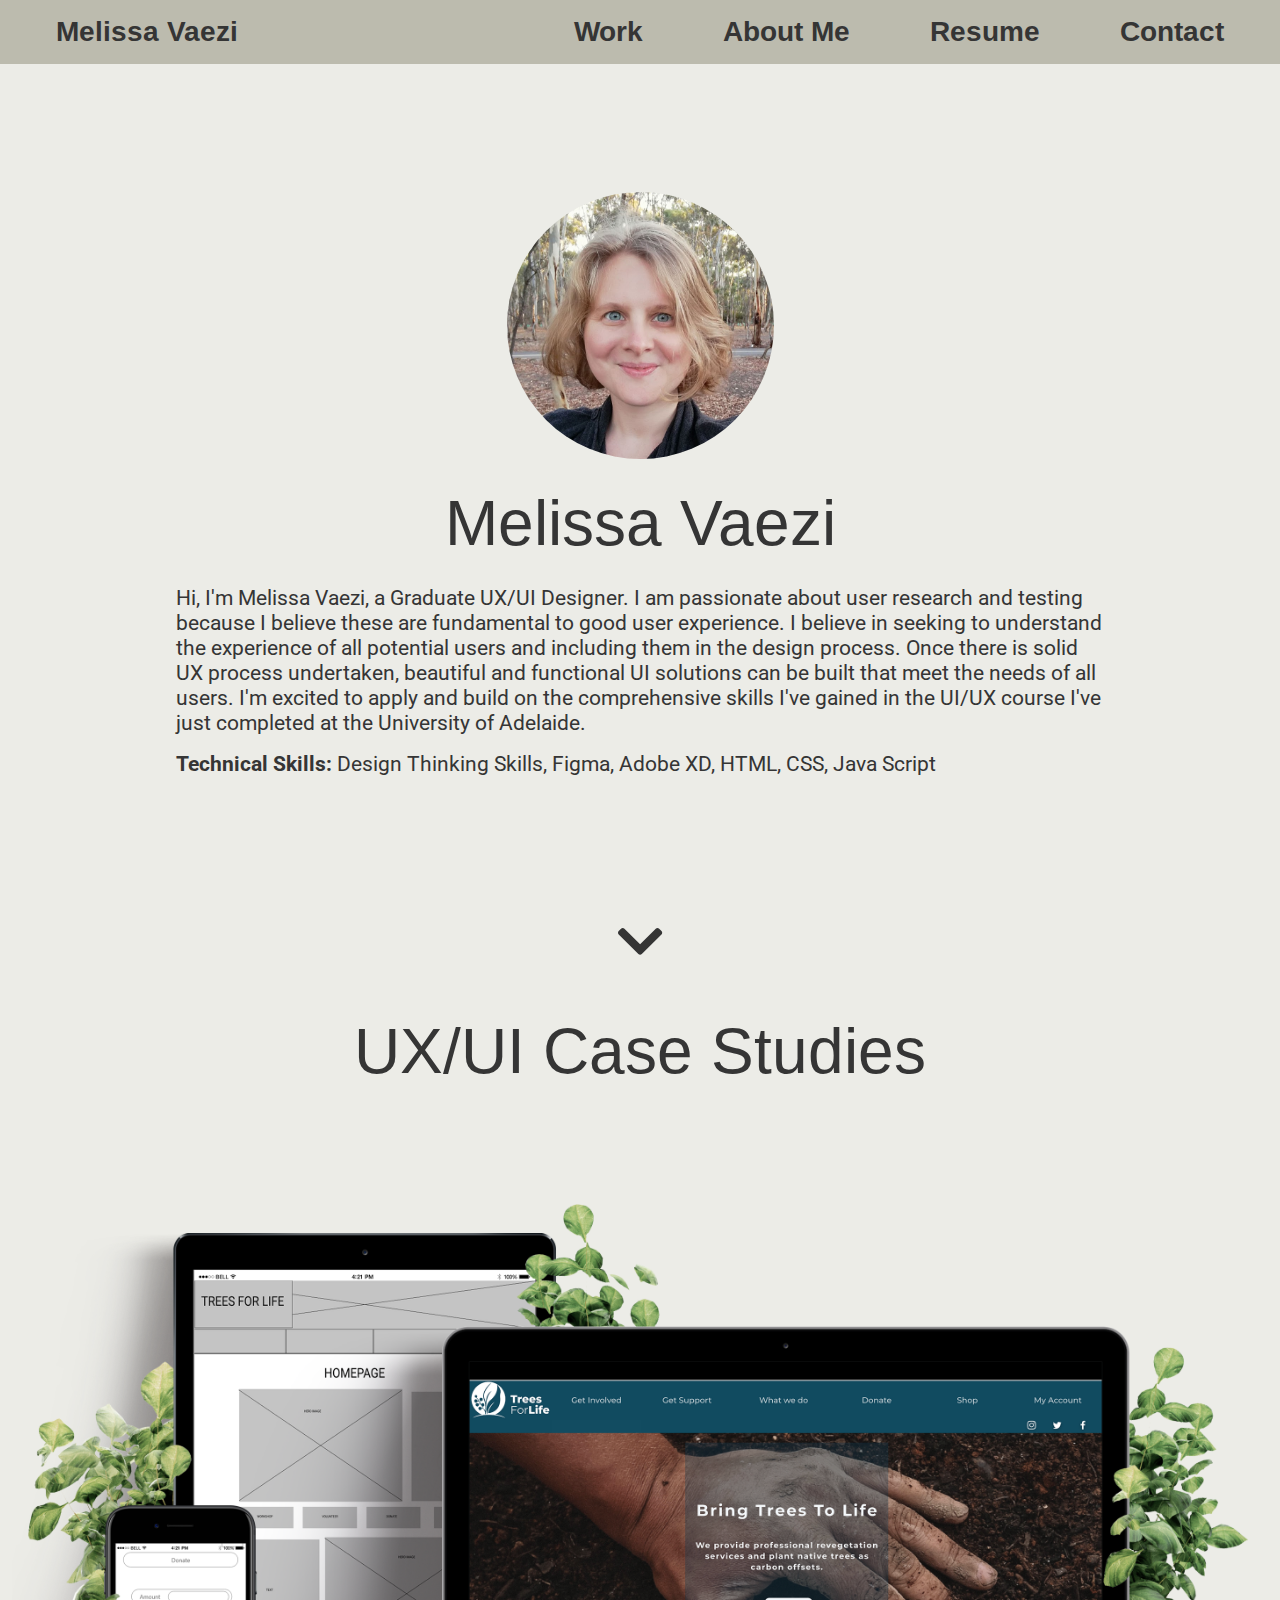
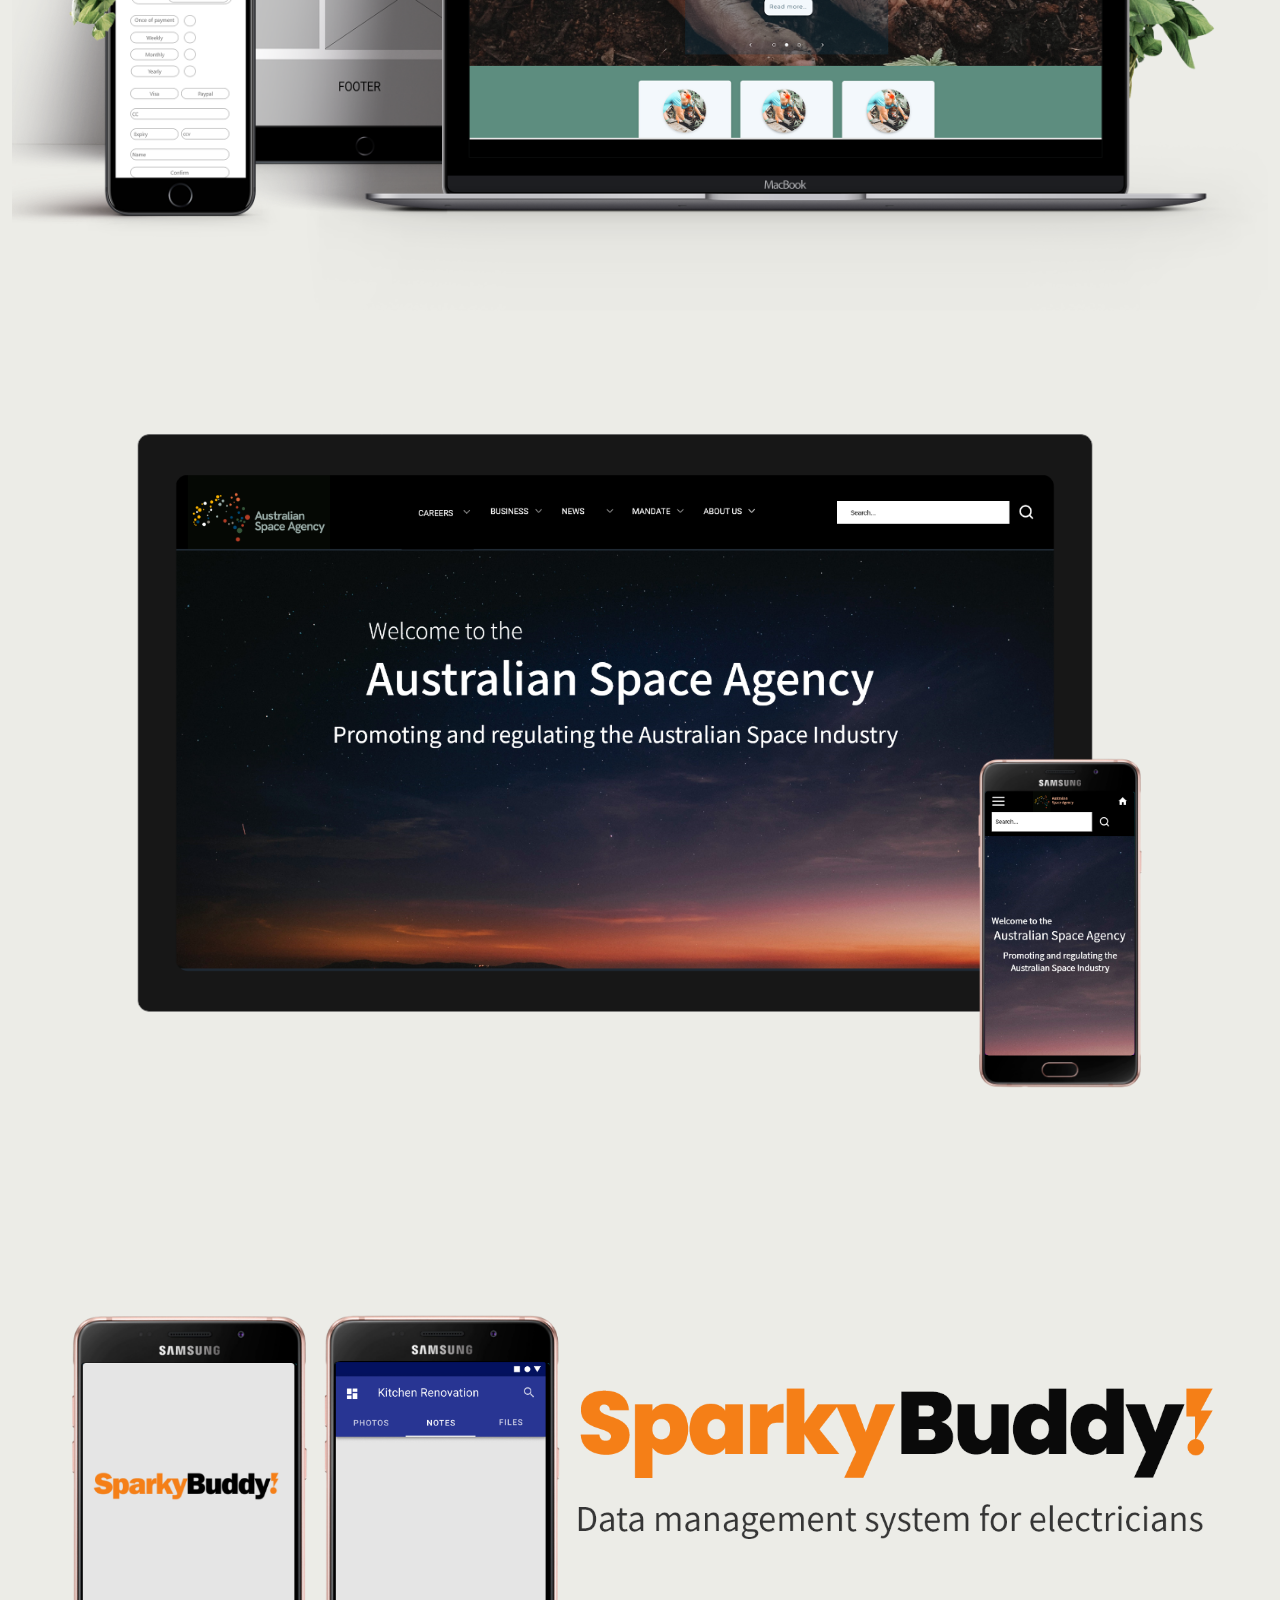
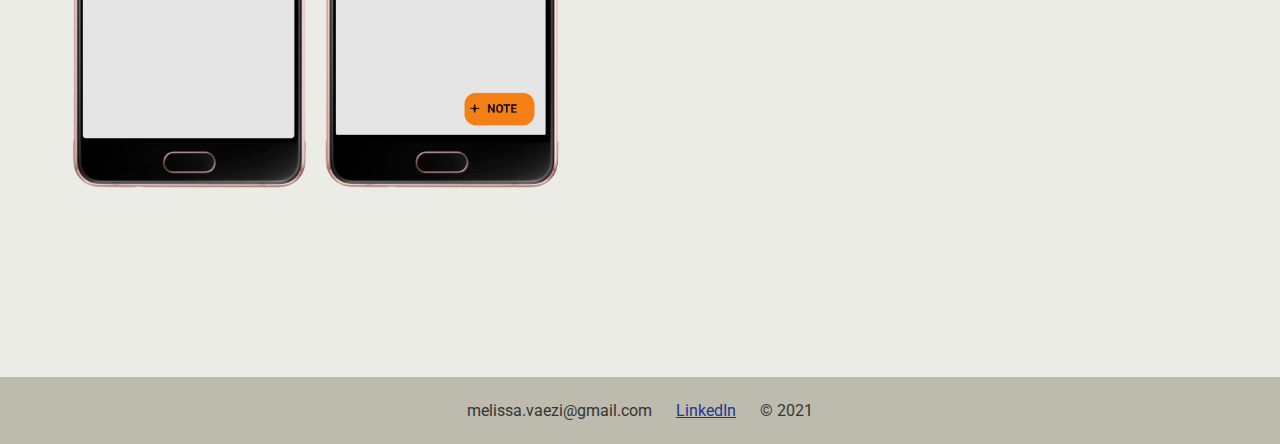
<file: index.html>
<!-- Homepage html -->
<!DOCTYPE html>
<html lang="en">

<head>
    <meta charset="UTF-8">
    <meta name="viewport" content="width=device-width, initial-scale=1.0">
    <title>Melissa Vaezi Homepage</title>
    <link rel="stylesheet" type="text/css" href="./styles/main.css" media="all" />
    <link rel="stylesheet" type="text/css" href="./styles/header_footer.css" media="all" />
    <link rel="stylesheet" type="text/css" href="./styles/home.css" media="all" />
</head>

<body>

    <header>
        <div class="headercontainer large-width centered-padded">
            <div class="logocontainer">
                <a href="index.html">
                    <div class="logo">
                        <h4>Melissa Vaezi</h4>
                    </div>
                </a>
                <a href="#" class="burger"><img src="./images/burger.png" /></a>
                <a href="#" class="cross"><img src="./images/cross.png" /></a>
            </div>
            <div class="navcontainer">
                <nav>
                    <a href="index.html#case-studies" class="menuitem">
                        <h4>Work</h4>
                    </a>
                    <a href="about.html" class="menuitem">
                        <h4>About Me</h4>
                    </a>
                    <a href="#" class="menuitem">
                        <h4>Resume</h4>
                    </a>
                    <a href="#" class="menuitem">
                        <h4>Contact</h4>
                    </a>
                </nav>
            </div>
        </div>
    </header>

    <main>
        <div class="bio small-width centered-padded">
            <div class="containerProfilePic">
                <img src="./images/home/profile.png" alt="Melissa Vaezi profile pic">
            </div>
            <div class="biotitle">
                <h1>Melissa Vaezi</h1>
            </div>
            <div class="biotext body1">
                <p>
                    Hi, I'm Melissa Vaezi, a Graduate UX/UI Designer. I am passionate about user research and testing because I believe these are fundamental to good user experience. I believe in seeking to understand the experience of all potential users and including them
                    in the design process. Once there is solid UX process undertaken, beautiful and functional UI solutions can be built that meet the needs of all users. I'm excited to apply and build on the comprehensive skills I've gained in the UI/UX
                    course I've just completed at the University of Adelaide.
                </P>

                <p><strong>
                Technical Skills:</strong> Design Thinking Skills, Figma, Adobe XD, HTML, CSS, Java Script

                </p>
            </div>
        </div>

        <div class="casestudy-heading narrowcontainer">
            <img class="chevron bounce" src="./images/chevron.png" alt="scroll down">
            <h1>UX/UI Case Studies</h1>
        </div>

        <a name="case-studies" class="anchor"></a>

        <div class="casestudy">
            <img src="./images/home/TFL.png" alt="Trees for Life Case Study" />
            <div class="overlay">
                <h3>Redesign a Not-for-Profit website responsively. Group project at the University of Adelaide. UX/UI</h3>
                <a class="view-casestudy-button" href="./case_study_1.html">View Case-Study ></a>
            </div>
        </div>

        <div class="casestudy">
            <img src="./images/home/ASA.png" alt="Australian Space Agency Case Study">
            <div class="overlay">
                <h3>Redesign a Government Website homepage responsively. Individual project at the University of Adelaide. UI</h3>
                <a class="view-casestudy-button" href="./case_study_2.html">View Case-Study ></a>
            </div>
        </div>


        <div class="casestudy">
            <img src="./images/home/SB.png" alt="Sparky Buddy Case Study">
            <div class="overlay">
                <h3>Design a Useful Mobile App Group Project at the University of Adelaide. UX/UI</h3>
                <a class="view-casestudy-button" href="./case_study_3.html">View Case-Study ></a>
            </div>
        </div>

    </main>
    <div class="spacer1"></div>

    <footer>
        <div class="footercontainer large-width centered-padded">
            <div class="footer-button">
                <p>melissa.vaezi@gmail.com</p>
            </div>
            <a href="https://www.linkedin.com/in/melissa-vaezi/" class="footer-button">
                <p>LinkedIn</p>
            </a>
            <div class="footer-button">
                <p>© 2021</p>
            </div>
        </div>
    </footer>

    <script src="https://ajax.googleapis.com/ajax/libs/jquery/3.4.1/jquery.min.js"></script>
    <script src="./scripts/main.js"></script>

</body>

</html>
</file>
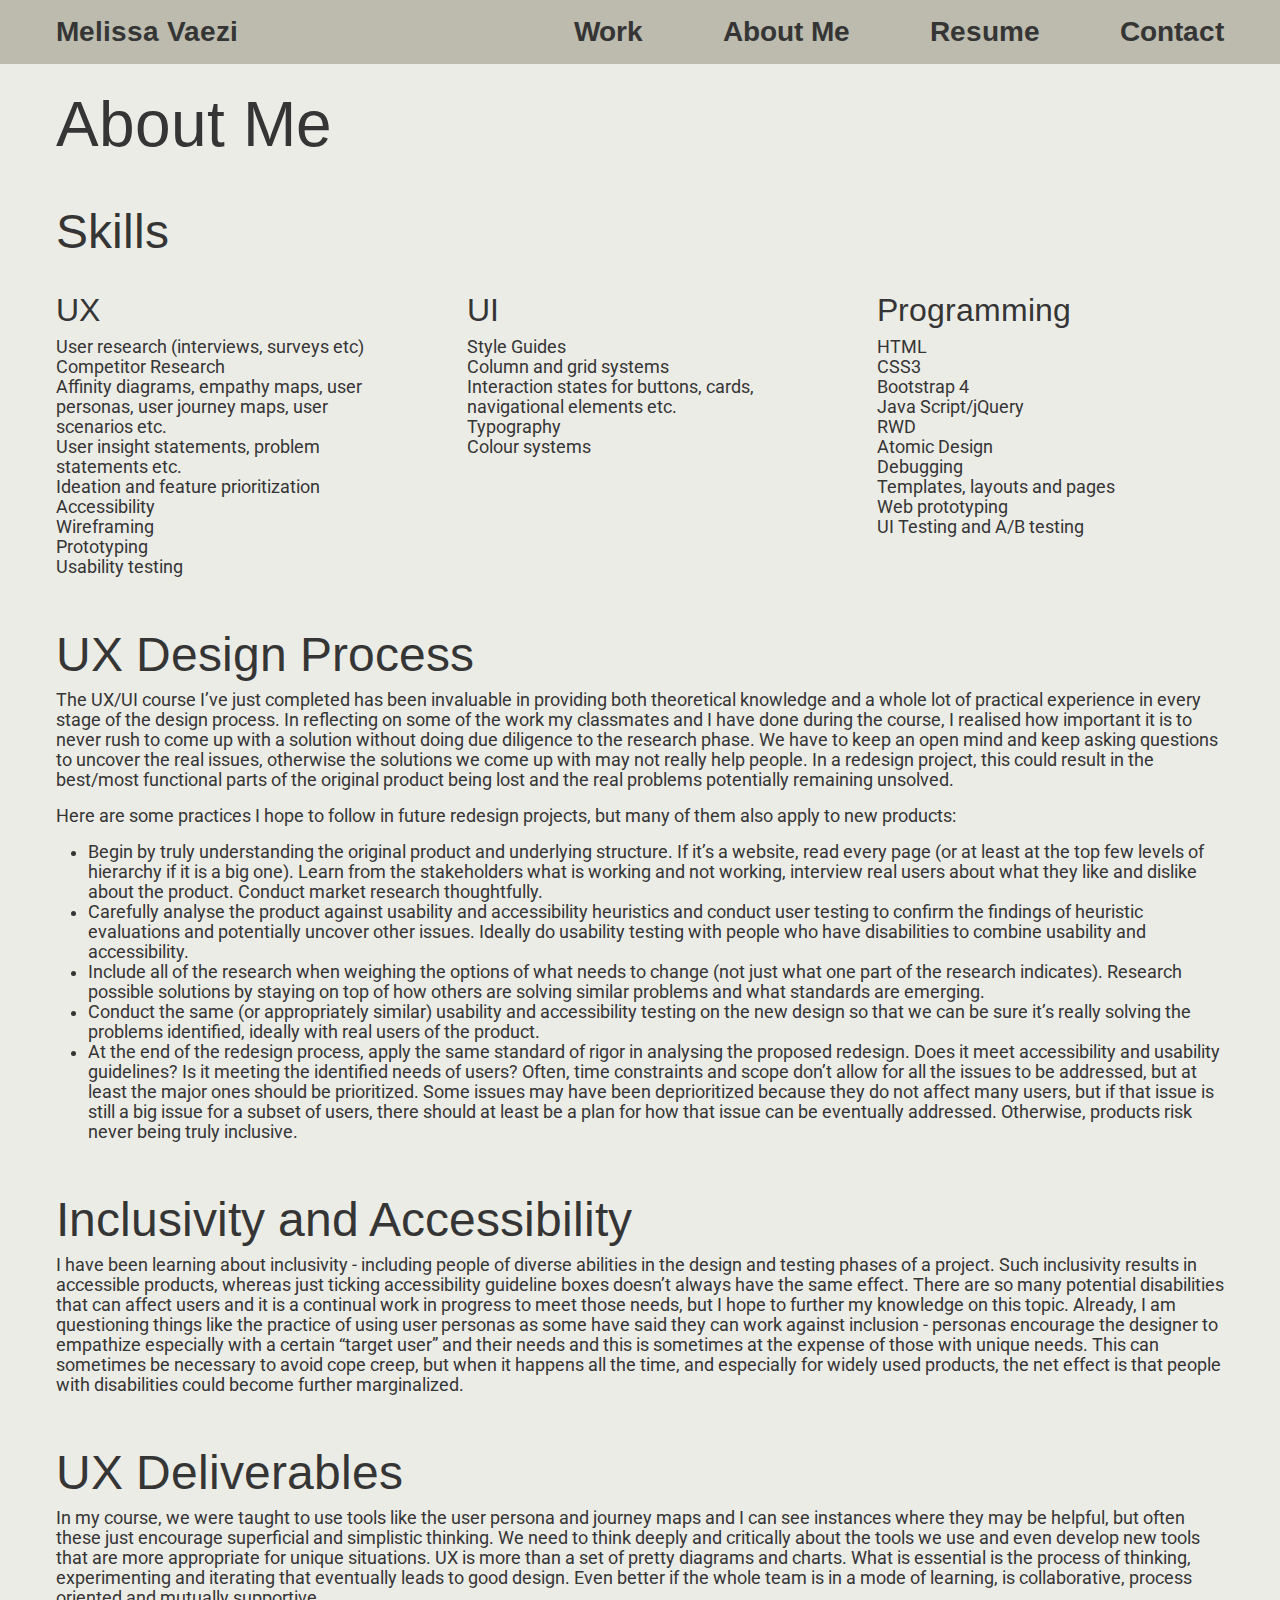
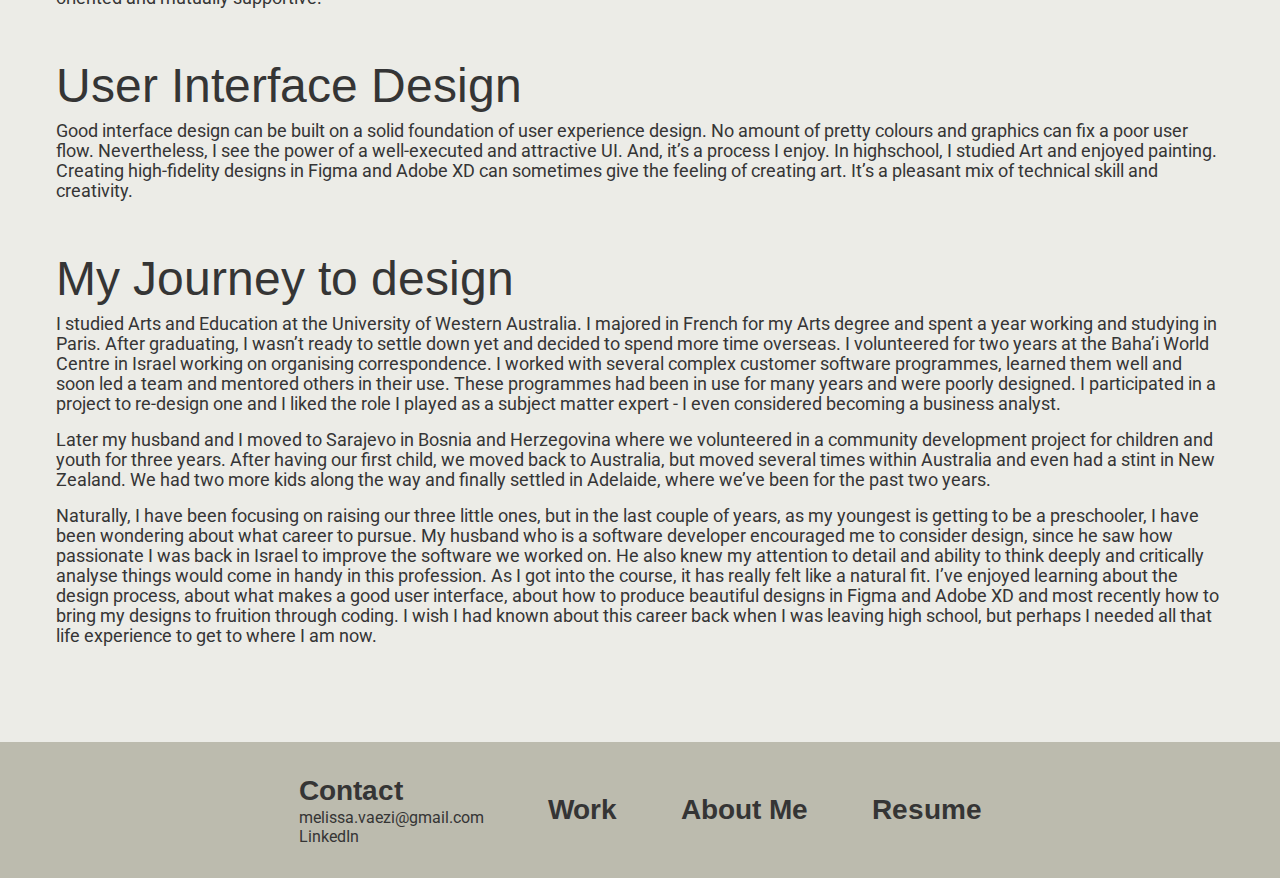
<file: about me/index.html>
<!DOCTYPE html>
<html lang="en">

<head>
    <meta charset="UTF-8">
    <meta name="viewport" content="width=device-width, initial-scale=1.0">
    <title>About Me</title>
    <link rel="stylesheet" type="text/css" href="../main_style.css" media="all" />
    <link rel="stylesheet" type="text/css" href="../header_footer_style.css" media="all" />
    <link rel="stylesheet" type="text/css" href="about_me_style.css" media="all" />

</head>

<body>
    <header>
        <div class="headercontainer">
            <a href="../index.html">
                <div class="logo">
                    <h4>Melissa Vaezi</h4>
                </div>
            </a>
            <nav>
                <div class="menuitem">
                    <h4>Work</h4>
                </div>
                <a href="index.html">
                    <div class="menuitem">
                        <h4>About Me</h4>
                    </div>
                </a>
                <div class="menuitem">
                    <h4>Resume</h4>
                </div>
                <div class="menuitem">
                    <h4>Contact</h4>
                </div>
            </nav>
        </div>
    </header>

    <main>
        <div class="bodytextcontainer">
            <h1>About Me</h1>

            <h2>Skills</h2>

            <div class="grid-container-skills">

                <div class="ux body2">
                    <h3>UX</h3>
                    <ul>
                        <li>User research (interviews, surveys etc)</li>
                        <li>Competitor Research</li>
                        <li>Affinity diagrams, empathy maps, user personas, user journey maps, user scenarios etc.</li>
                        <li>User insight statements, problem statements etc.</li>
                        <li>Ideation and feature prioritization</li>
                        <li>Accessibility</li>
                        <li>Wireframing</li>
                        <li>Prototyping</li>
                        <li>Usability testing</li>
                    </ul>
                </div>

                <div class="ui body2">
                    <h3>UI</h3>
                    <ul>
                        <li>Style Guides</li>
                        <li>Column and grid systems</li>
                        <li>Interaction states for buttons, cards, navigational elements etc.</li>
                        <li>Typography</li>
                        <li>Colour systems</li>
                    </ul>
                </div>

                <div class="programming body2">
                    <h3>Programming</h3>
                    <ul>
                        <li>HTML</li>
                        <li>CSS3</li>
                        <li>Bootstrap 4</li>
                        <li>Java Script/jQuery</li>
                        <li>RWD</li>
                        <li>Atomic Design</li>
                        <li>Debugging</li>
                        <li>Templates, layouts and pages</li>
                        <li>Web prototyping</li>
                        <li>UI Testing and A/B testing</li>
                    </ul>
                </div>
            </div>

            <div class="body2">

                <h2>UX Design Process</h2>
                <p>The UX/UI course I’ve just completed has been invaluable in providing both theoretical knowledge and a whole lot of practical experience in every stage of the design process. In reflecting on some of the work my classmates and I have done
                    during the course, I realised how important it is to never rush to come up with a solution without doing due diligence to the research phase. We have to keep an open mind and keep asking questions to uncover the real issues, otherwise
                    the solutions we come up with may not really help people. In a redesign project, this could result in the best/most functional parts of the original product being lost and the real problems potentially remaining unsolved.
                </p>

                <p>Here are some practices I hope to follow in future redesign projects, but many of them also apply to new products:
                </p>
                <ul>
                    <li>Begin by truly understanding the original product and underlying structure. If it’s a website, read every page (or at least at the top few levels of hierarchy if it is a big one). Learn from the stakeholders what is working and not
                        working, interview real users about what they like and dislike about the product. Conduct market research thoughtfully.</li>

                    <li> Carefully analyse the product against usability and accessibility heuristics and conduct user testing to confirm the findings of heuristic evaluations and potentially uncover other issues. Ideally do usability testing with people who
                        have disabilities to combine usability and accessibility.</li>
                    <li>Include all of the research when weighing the options of what needs to change (not just what one part of the research indicates). Research possible solutions by staying on top of how others are solving similar problems and what standards
                        are emerging.
                    </li>
                    <li>Conduct the same (or appropriately similar) usability and accessibility testing on the new design so that we can be sure it’s really solving the problems identified, ideally with real users of the product.
                    </li>
                    <li>At the end of the redesign process, apply the same standard of rigor in analysing the proposed redesign. Does it meet accessibility and usability guidelines? Is it meeting the identified needs of users? Often, time constraints and
                        scope don’t allow for all the issues to be addressed, but at least the major ones should be prioritized. Some issues may have been deprioritized because they do not affect many users, but if that issue is still a big issue for
                        a subset of users, there should at least be a plan for how that issue can be eventually addressed. Otherwise, products risk never being truly inclusive.</li>
                </ul>

                <h2>Inclusivity and Accessibility</h2>
                <p>I have been learning about inclusivity - including people of diverse abilities in the design and testing phases of a project. Such inclusivity results in accessible products, whereas just ticking accessibility guideline boxes doesn’t always
                    have the same effect. There are so many potential disabilities that can affect users and it is a continual work in progress to meet those needs, but I hope to further my knowledge on this topic. Already, I am questioning things like
                    the practice of using user personas as some have said they can work against inclusion - personas encourage the designer to empathize especially with a certain “target user” and their needs and this is sometimes at the expense of those
                    with unique needs. This can sometimes be necessary to avoid cope creep, but when it happens all the time, and especially for widely used products, the net effect is that people with disabilities could become further marginalized.
                </p>


                <h2>UX Deliverables</h2>

                <p>In my course, we were taught to use tools like the user persona and journey maps and I can see instances where they may be helpful, but often these just encourage superficial and simplistic thinking. We need to think deeply and critically
                    about the tools we use and even develop new tools that are more appropriate for unique situations. UX is more than a set of pretty diagrams and charts. What is essential is the process of thinking, experimenting and iterating that
                    eventually leads to good design. Even better if the whole team is in a mode of learning, is collaborative, process oriented and mutually supportive.</p>


                <h2>User Interface Design</h2>

                <p>Good interface design can be built on a solid foundation of user experience design. No amount of pretty colours and graphics can fix a poor user flow. Nevertheless, I see the power of a well-executed and attractive UI. And, it’s a process
                    I enjoy. In highschool, I studied Art and enjoyed painting. Creating high-fidelity designs in Figma and Adobe XD can sometimes give the feeling of creating art. It’s a pleasant mix of technical skill and creativity.</p>

                <h2>My Journey to design</h2>

                <p>I studied Arts and Education at the University of Western Australia. I majored in French for my Arts degree and spent a year working and studying in Paris. After graduating, I wasn’t ready to settle down yet and decided to spend more time
                    overseas. I volunteered for two years at the Baha’i World Centre in Israel working on organising correspondence. I worked with several complex customer software programmes, learned them well and soon led a team and mentored others
                    in their use. These programmes had been in use for many years and were poorly designed. I participated in a project to re-design one and I liked the role I played as a subject matter expert - I even considered becoming a business analyst.
                </p>

                <p>Later my husband and I moved to Sarajevo in Bosnia and Herzegovina where we volunteered in a community development project for children and youth for three years. After having our first child, we moved back to Australia, but moved several
                    times within Australia and even had a stint in New Zealand. We had two more kids along the way and finally settled in Adelaide, where we’ve been for the past two years.</p>

                <p>Naturally, I have been focusing on raising our three little ones, but in the last couple of years, as my youngest is getting to be a preschooler, I have been wondering about what career to pursue. My husband who is a software developer
                    encouraged me to consider design, since he saw how passionate I was back in Israel to improve the software we worked on. He also knew my attention to detail and ability to think deeply and critically analyse things would come in handy
                    in this profession. As I got into the course, it has really felt like a natural fit. I’ve enjoyed learning about the design process, about what makes a good user interface, about how to produce beautiful designs in Figma and Adobe
                    XD and most recently how to bring my designs to fruition through coding. I wish I had known about this career back when I was leaving high school, but perhaps I needed all that life experience to get to where I am now.</p>
            </div>
        </div>
    </main>
    <div class=spacer1></div>
    <footer>
        <div class="footercontainer">
            <div class="contact footer-button">
                <h4>Contact</h4>
                <p>melissa.vaezi@gmail.com</p>
                <p>LinkedIn</p>
            </div>
            <div class="footer-button h4">
                <h4>Work</h4>
            </div>
            <div class="footer-button h4">
                <h4>About Me</h4>
            </div>
            <div class="footer-button h4">
                <h4>Resume</h4>
            </div>
        </div>
    </footer>

</body>

</html>
</file>
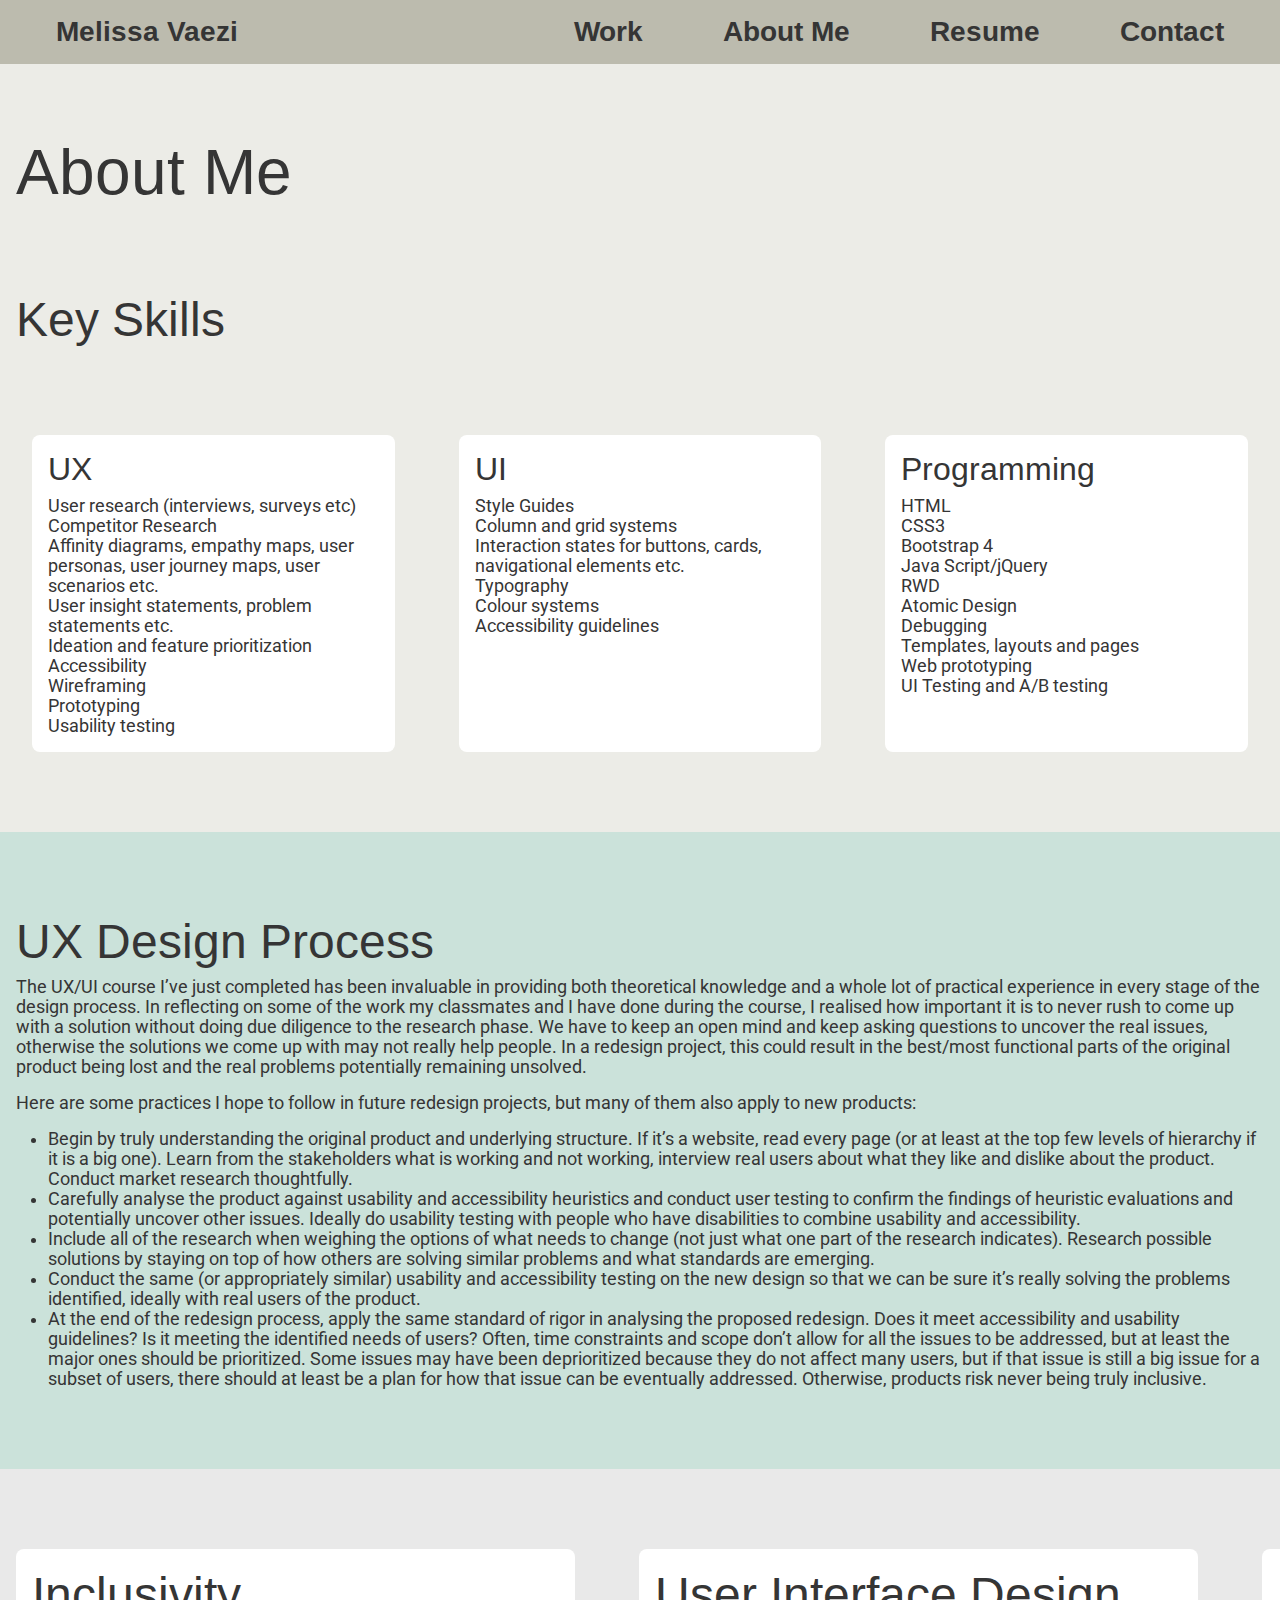
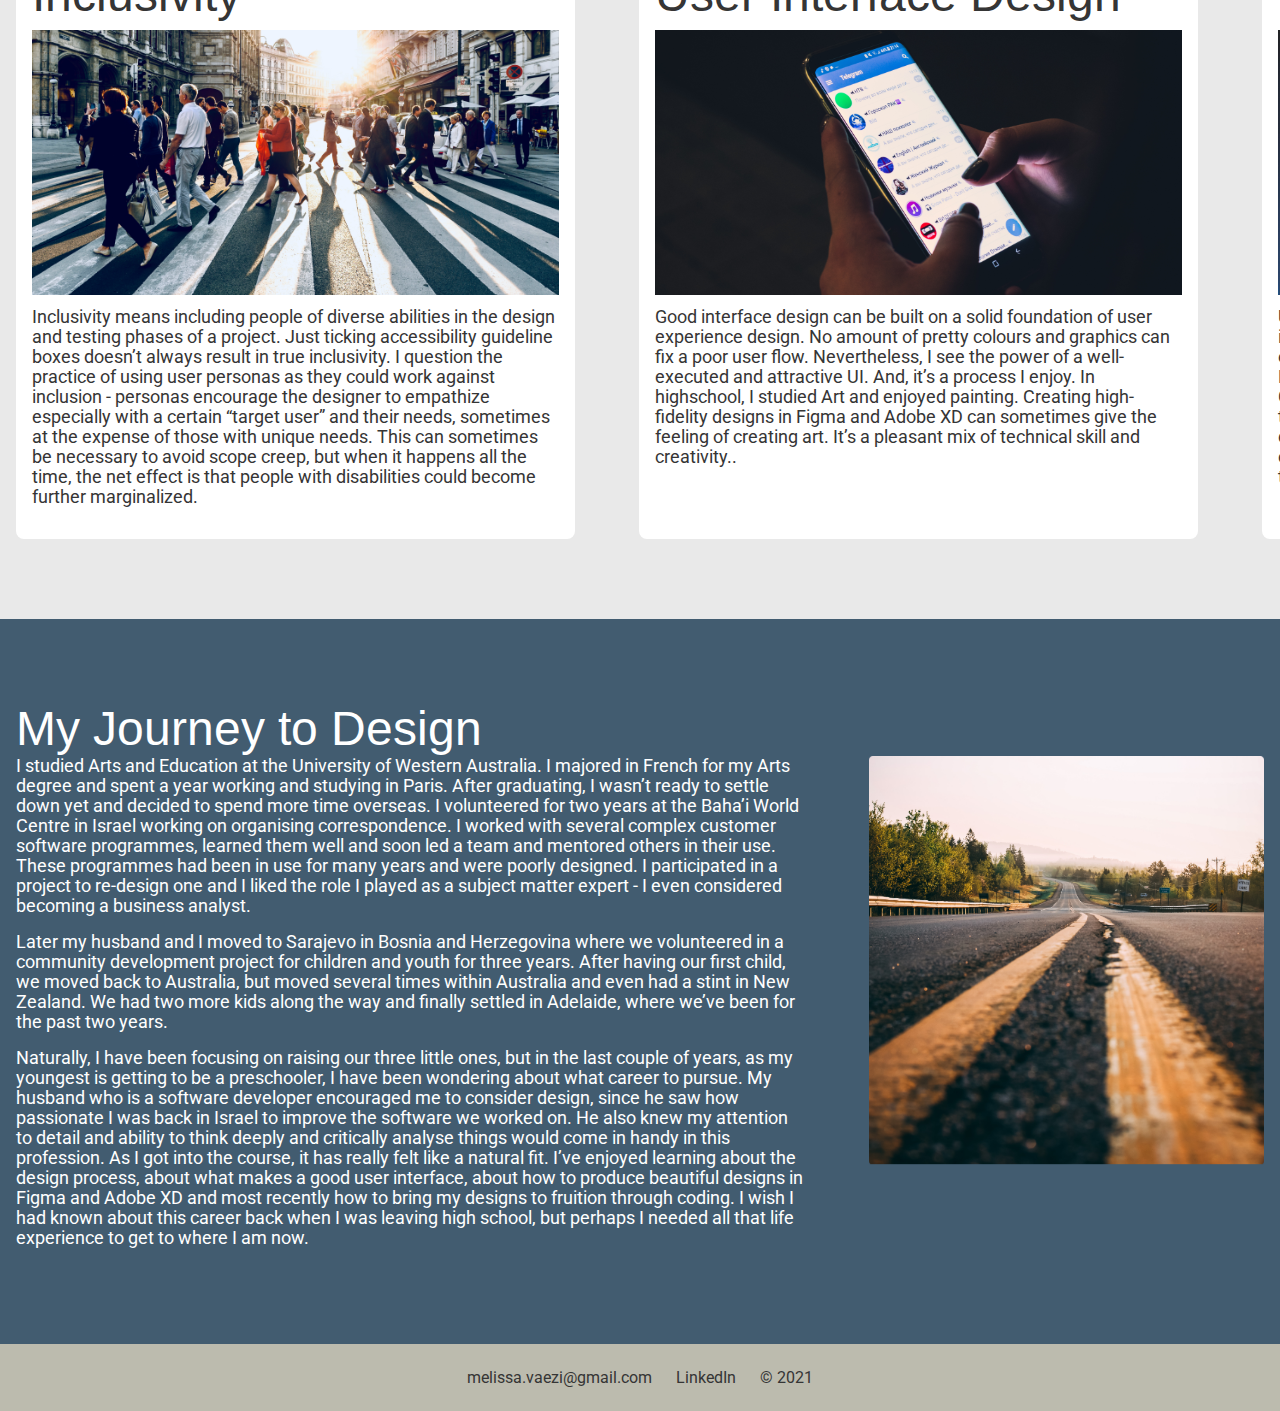
<file: about.html>
<!DOCTYPE html>
<html lang="en">

<head>
    <meta charset="UTF-8">
    <meta name="viewport" content="width=device-width, initial-scale=1.0">
    <title>About Me</title>
    <link rel="stylesheet" type="text/css" href="./styles/main.css" media="all" />
    <link rel="stylesheet" type="text/css" href="./styles/header_footer.css" media="all" />
    <link rel="stylesheet" type="text/css" href="./styles/about.css" media="all" />
</head>

<body>
    <header>
        <div class="headercontainer large-width centered-padded">
            <div class="logocontainer">
                <a href="index.html">
                    <div class="logo">
                        <h4>Melissa Vaezi</h4>
                    </div>
                </a>
                <a href="#" class="burger"><img src="./images/burger.png" /></a>
                <a href="#" class="cross"><img src="./images/cross.png" /></a>
            </div>
            <div class="navcontainer">
                <nav>
                    <a href="index.html#case-studies" class="menuitem">
                        <h4>Work</h4>
                    </a>
                    <a href="about.html" class="menuitem">
                        <h4>About Me</h4>
                    </a>
                    <a href="#" class="menuitem">
                        <h4>Resume</h4>
                    </a>
                    <a href="#" class="menuitem">
                        <h4>Contact</h4>
                    </a>
                </nav>
            </div>
        </div>
    </header>

    <main>

        <div class="styled-text centered-padded large-width">
            <div class="spacer1"></div>
            <h1>About Me</h1>
            <div class="spacer1"></div>
            <h2>Key Skills</h2>
            <div class="spacer1"></div>

            <div class="grid-container-skills styled-text centered-padded large-width body2">

                <div class="card body2">
                    <h3>UX</h3>
                    <ul>
                        <li>User research (interviews, surveys etc)</li>
                        <li>Competitor Research</li>
                        <li>Affinity diagrams, empathy maps, user personas, user journey maps, user scenarios etc.</li>
                        <li>User insight statements, problem statements etc.</li>
                        <li>Ideation and feature prioritization</li>
                        <li>Accessibility</li>
                        <li>Wireframing</li>
                        <li>Prototyping</li>
                        <li>Usability testing</li>
                    </ul>
                </div>

                <div class="card body2">
                    <h3>UI</h3>
                    <ul>
                        <li>Style Guides</li>
                        <li>Column and grid systems</li>
                        <li>Interaction states for buttons, cards, navigational elements etc.</li>
                        <li>Typography</li>
                        <li>Colour systems</li>
                        <li>Accessibility guidelines</li>
                    </ul>
                </div>

                <div class="card body2">
                    <h3>Programming</h3>
                    <ul>
                        <li>HTML</li>
                        <li>CSS3</li>
                        <li>Bootstrap 4</li>
                        <li>Java Script/jQuery</li>
                        <li>RWD</li>
                        <li>Atomic Design</li>
                        <li>Debugging</li>
                        <li>Templates, layouts and pages</li>
                        <li>Web prototyping</li>
                        <li>UI Testing and A/B testing</li>
                    </ul>
                </div>
            </div>
            <div class="spacer1"></div>
        </div>


        <div class="full-width background1">
            <div class="spacer1"></div>
            <div class="styled-text centered-padded large-width body2">
                <h2>UX Design Process</h2>

                <p>The UX/UI course I’ve just completed has been invaluable in providing both theoretical knowledge and a whole lot of practical experience in every stage of the design process. In reflecting on some of the work my classmates and I have done
                    during the course, I realised how important it is to never rush to come up with a solution without doing due diligence to the research phase. We have to keep an open mind and keep asking questions to uncover the real issues, otherwise
                    the solutions we come up with may not really help people. In a redesign project, this could result in the best/most functional parts of the original product being lost and the real problems potentially remaining unsolved.
                </p>

                <!-- <img class="leaves" src="images/about/leaves.png" /> -->
                <p>Here are some practices I hope to follow in future redesign projects, but many of them also apply to new products:
                </p>
                <ul>
                    <li>Begin by truly understanding the original product and underlying structure. If it’s a website, read every page (or at least at the top few levels of hierarchy if it is a big one). Learn from the stakeholders what is working and not
                        working, interview real users about what they like and dislike about the product. Conduct market research thoughtfully.</li>

                    <li> Carefully analyse the product against usability and accessibility heuristics and conduct user testing to confirm the findings of heuristic evaluations and potentially uncover other issues. Ideally do usability testing with people who
                        have disabilities to combine usability and accessibility.</li>
                    <li>Include all of the research when weighing the options of what needs to change (not just what one part of the research indicates). Research possible solutions by staying on top of how others are solving similar problems and what standards
                        are emerging.
                    </li>
                    <li>Conduct the same (or appropriately similar) usability and accessibility testing on the new design so that we can be sure it’s really solving the problems identified, ideally with real users of the product.
                    </li>
                    <li>At the end of the redesign process, apply the same standard of rigor in analysing the proposed redesign. Does it meet accessibility and usability guidelines? Is it meeting the identified needs of users? Often, time constraints and
                        scope don’t allow for all the issues to be addressed, but at least the major ones should be prioritized. Some issues may have been deprioritized because they do not affect many users, but if that issue is still a big issue for
                        a subset of users, there should at least be a plan for how that issue can be eventually addressed. Otherwise, products risk never being truly inclusive.</li>
                </ul>
            </div>
            <div class="spacer1"></div>
        </div>




        <div class="design-thoughts-grid full-width">
            <div class="spacer1"></div>
            <div class="grid-container-skills styled-text centered-padded large-width">
                <div class="card body2">

                    <h2>Inclusivity</h2>
                    <img src="images/about/people.png" alt="People crossing a road">
                    <p>Inclusivity means including people of diverse abilities in the design and testing phases of a project. Just ticking accessibility guideline boxes doesn’t always result in true inclusivity. I question the practice of using user personas
                        as they could work against inclusion - personas encourage the designer to empathize especially with a certain “target user” and their needs, sometimes at the expense of those with unique needs. This can sometimes be necessary to
                        avoid scope creep, but when it happens all the time, the net effect is that people with disabilities could become further marginalized.
                    </p>
                </div>
                <div class="card body2">
                    <h2>User Interface Design</h2>
                    <img src="./images/about/phone.png" alt="phone">
                    <p>Good interface design can be built on a solid foundation of user experience design. No amount of pretty colours and graphics can fix a poor user flow. Nevertheless, I see the power of a well-executed and attractive UI. And, it’s a
                        process I enjoy. In highschool, I studied Art and enjoyed painting. Creating high-fidelity designs in Figma and Adobe XD can sometimes give the feeling of creating art. It’s a pleasant mix of technical skill and creativity..</p>
                </div>
                <div class="card body2">
                    <h2>Development</h2>
                    <img src="./images/about/programming.png" alt="programming">
                    <p>UX/UI Designers typically work with software developers to implement their designs. The UX/UI course I completed included a coding section which was a rapid, but broad exposure to pure HTML, CSS, Java Script including responsive tools
                        like flexbox and CSS grids, CSS animations plus jQuery and Bootstrap. We used these skills to create this portfolio website. Coding my own designs has deepened my understanding of UI design, making it easier to communicate with
                        developers. Plus, if the project is not too complex, I feel confident to implement my own designs.</p>
                </div>
            </div>
            <div class="spacer1"></div>
        </div>

        <div class="journey full-width">
            <div class="spacer1"></div>
            <h2 class="styled-text centered-padded large-width journey-text">My Journey to Design</h2>
            <div class="journey-grid styled-text centered-padded large-width body2">

                <div class="journey-text">

                    <p>I studied Arts and Education at the University of Western Australia. I majored in French for my Arts degree and spent a year working and studying in Paris. After graduating, I wasn’t ready to settle down yet and decided to spend more
                        time overseas. I volunteered for two years at the Baha’i World Centre in Israel working on organising correspondence. I worked with several complex customer software programmes, learned them well and soon led a team and mentored
                        others in their use. These programmes had been in use for many years and were poorly designed. I participated in a project to re-design one and I liked the role I played as a subject matter expert - I even considered becoming a
                        business analyst.
                    </p>

                    <p>Later my husband and I moved to Sarajevo in Bosnia and Herzegovina where we volunteered in a community development project for children and youth for three years. After having our first child, we moved back to Australia, but moved
                        several times within Australia and even had a stint in New Zealand. We had two more kids along the way and finally settled in Adelaide, where we’ve been for the past two years.</p>

                    <p>Naturally, I have been focusing on raising our three little ones, but in the last couple of years, as my youngest is getting to be a preschooler, I have been wondering about what career to pursue. My husband who is a software developer
                        encouraged me to consider design, since he saw how passionate I was back in Israel to improve the software we worked on. He also knew my attention to detail and ability to think deeply and critically analyse things would come in
                        handy in this profession. As I got into the course, it has really felt like a natural fit. I’ve enjoyed learning about the design process, about what makes a good user interface, about how to produce beautiful designs in Figma
                        and Adobe XD and most recently how to bring my designs to fruition through coding. I wish I had known about this career back when I was leaving high school, but perhaps I needed all that life experience to get to where I am now.</p>
                </div>
                <img class="journey-img" src="./images/about/journey.png" alt="A road">
            </div>
            <div class="spacer1"></div>
        </div>

    </main>
    <footer>
        <div class="footercontainer large-width centered-padded">
            <div class="footer-button">
                <p>melissa.vaezi@gmail.com</p>
            </div>
            <div class="footer-button">
                <p>LinkedIn</p>
            </div>
            <div class="footer-button">
                <p>© 2021</p>
            </div>
        </div>
    </footer>

    <script src="https://ajax.googleapis.com/ajax/libs/jquery/3.4.1/jquery.min.js"></script>
    <script src="./scripts/main.js"></script>

</body>

</html>
</file>
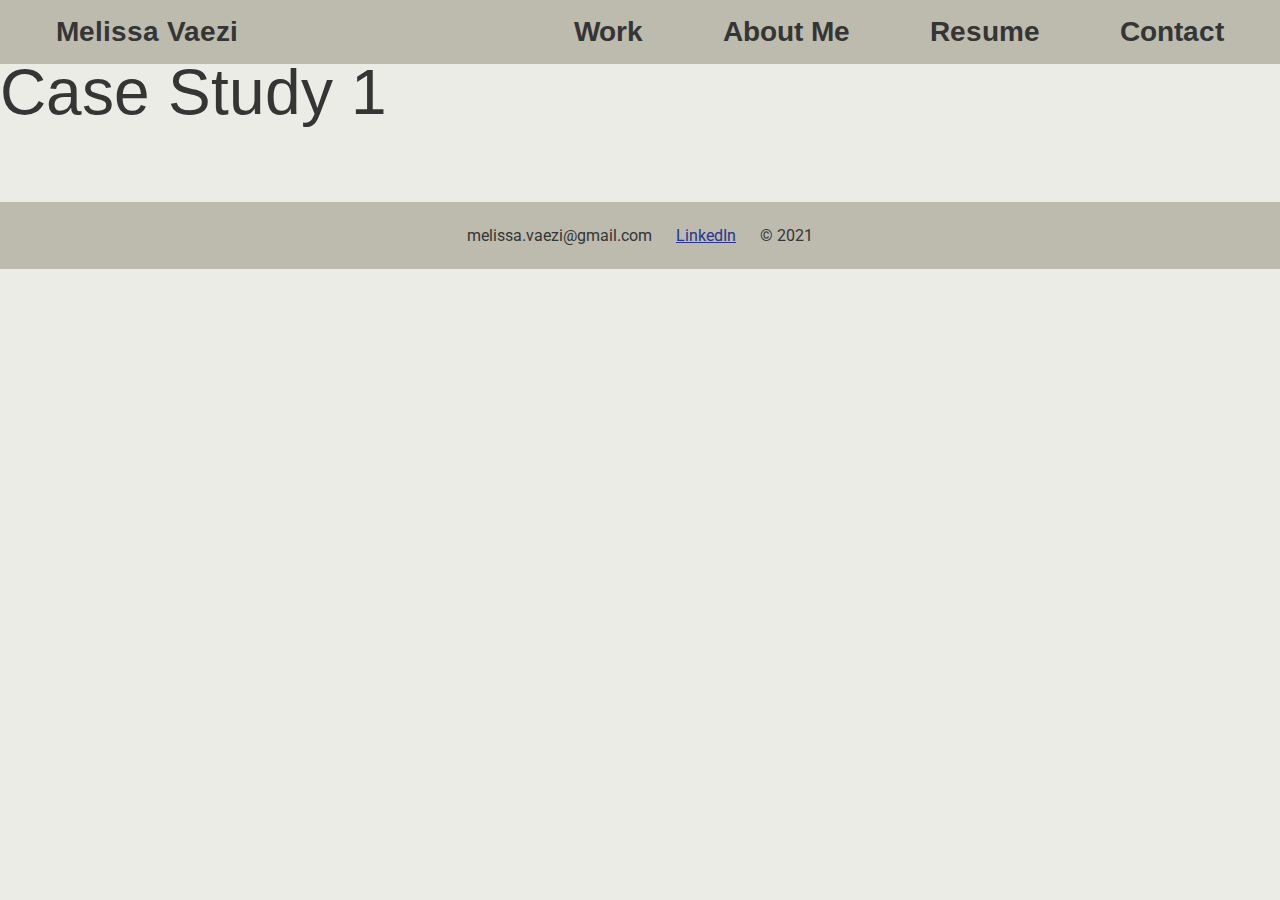
<file: case_study_1.html>
<!DOCTYPE html>
<html lang="en">

<head>
    <meta charset="UTF-8">
    <meta name="viewport" content="width=device-width, initial-scale=1.0">
    <title>Melissa Vaezi Homepage</title>
    <link rel="stylesheet" type="text/css" href="./styles/main.css" media="all" />
    <link rel="stylesheet" type="text/css" href="./styles/header_footer.css" media="all" />
</head>

<body>

    <header>
        <div class="headercontainer centered-padded large-width">
            <div class="logocontainer">
                <a href="index.html">
                    <div class="logo">
                        <h4>Melissa Vaezi</h4>
                    </div>
                </a>
                <a href="#" class="burger"><img src="./images/burger.png" /></a>
                <a href="#" class="cross"><img src="./images/cross.png" /></a>
            </div>
            <div class="navcontainer">
                <nav>
                    <a href="index.html#case-studies" class="menuitem">
                        <h4>Work</h4>
                    </a>
                    <a href="about.html" class="menuitem">
                        <h4>About Me</h4>
                    </a>
                    <a href="#" class="menuitem">
                        <h4>Resume</h4>
                    </a>
                    <a href="#" class="menuitem">
                        <h4>Contact</h4>
                    </a>
                </nav>
            </div>
        </div>
    </header>

    <main>

        <h1>Case Study 1</h1>

    </main>

    <div class="spacer1"></div>

    <footer>
        <div class="footercontainer centered-padded large-width">
            <div class="footer-button">
                <p>melissa.vaezi@gmail.com</p>
            </div>
            <a href="https://www.linkedin.com/in/melissa-vaezi/" class="footer-button">
                <p>LinkedIn</p>
            </a>
            <div class="footer-button">
                <p>© 2021</p>
            </div>
        </div>
    </footer>

    <script src="https://ajax.googleapis.com/ajax/libs/jquery/3.4.1/jquery.min.js"></script>
    <script src="./scripts/main.js"></script>

</body>

</html>
</file>
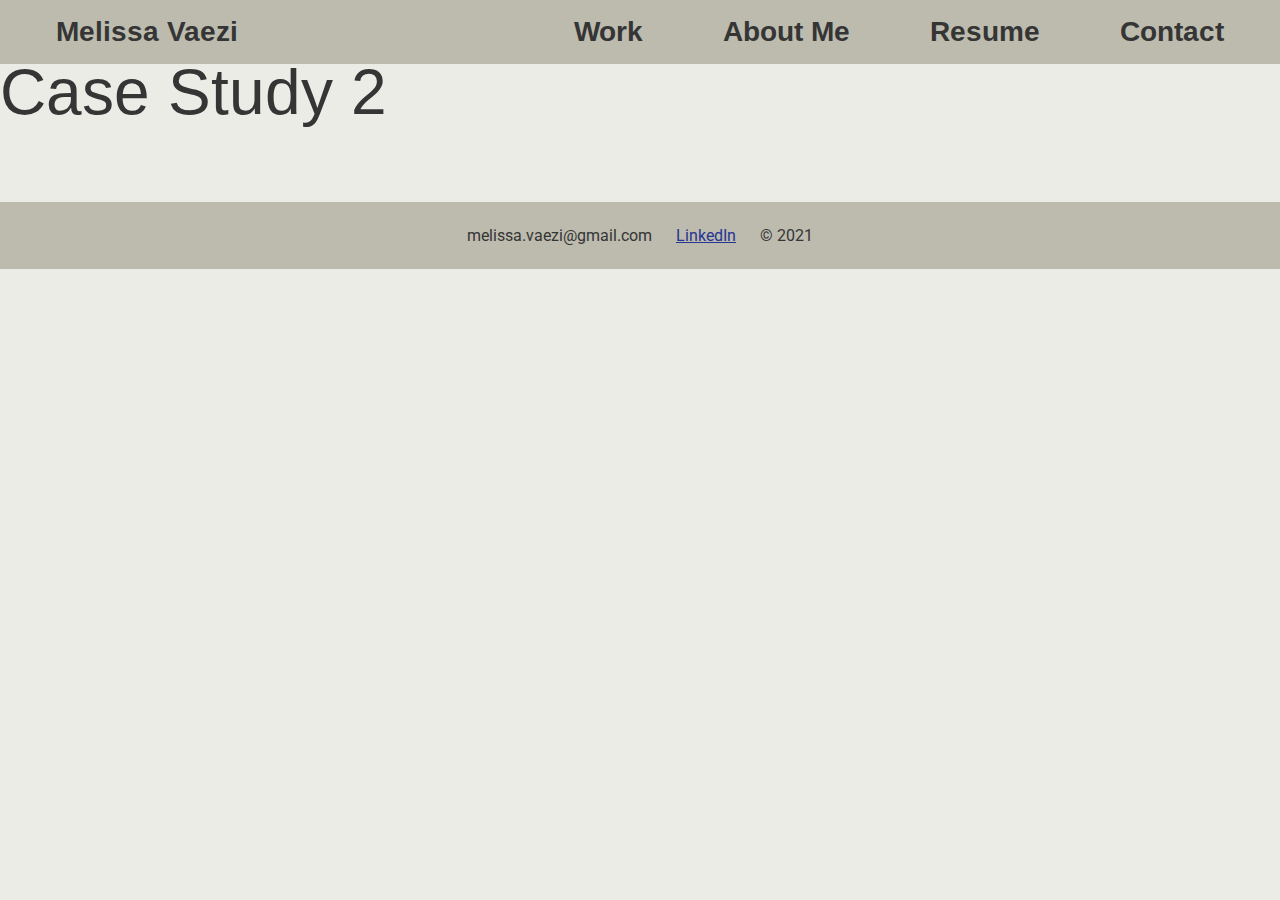
<file: case_study_2.html>
<!-- Homepage html -->
<!DOCTYPE html>
<html lang="en">

<head>
    <meta charset="UTF-8">
    <meta name="viewport" content="width=device-width, initial-scale=1.0">
    <title>Melissa Vaezi Homepage</title>
    <link rel="stylesheet" type="text/css" href="./styles/main.css" media="all" />
    <link rel="stylesheet" type="text/css" href="./styles/header_footer.css" media="all" />
</head>

<body>

    <header>
        <div class="headercontainer centered-padded large-width">
            <div class="logocontainer">
                <a href="index.html">
                    <div class="logo">
                        <h4>Melissa Vaezi</h4>
                    </div>
                </a>
                <a href="#" class="burger"><img src="./images/burger.png" /></a>
                <a href="#" class="cross"><img src="./images/cross.png" /></a>
            </div>
            <div class="navcontainer">
                <nav>
                    <a href="index.html#case-studies" class="menuitem">
                        <h4>Work</h4>
                    </a>
                    <a href="about.html" class="menuitem">
                        <h4>About Me</h4>
                    </a>
                    <a href="#" class="menuitem">
                        <h4>Resume</h4>
                    </a>
                    <a href="#" class="menuitem">
                        <h4>Contact</h4>
                    </a>
                </nav>
            </div>
        </div>
    </header>

    <main>

        <h1>Case Study 2</h1>

    </main>

    <div class="spacer1"></div>

    <footer>
        <div class="footercontainer centered-padded large-width">
            <div class="footer-button">
                <p>melissa.vaezi@gmail.com</p>
            </div>
            <a href="https://www.linkedin.com/in/melissa-vaezi/" class="footer-button">
                <p>LinkedIn</p>
            </a>
            <div class="footer-button">
                <p>© 2021</p>
            </div>
        </div>
    </footer>

    <script src="https://ajax.googleapis.com/ajax/libs/jquery/3.4.1/jquery.min.js"></script>
    <script src="./scripts/main.js"></script>

</body>

</html>
</file>
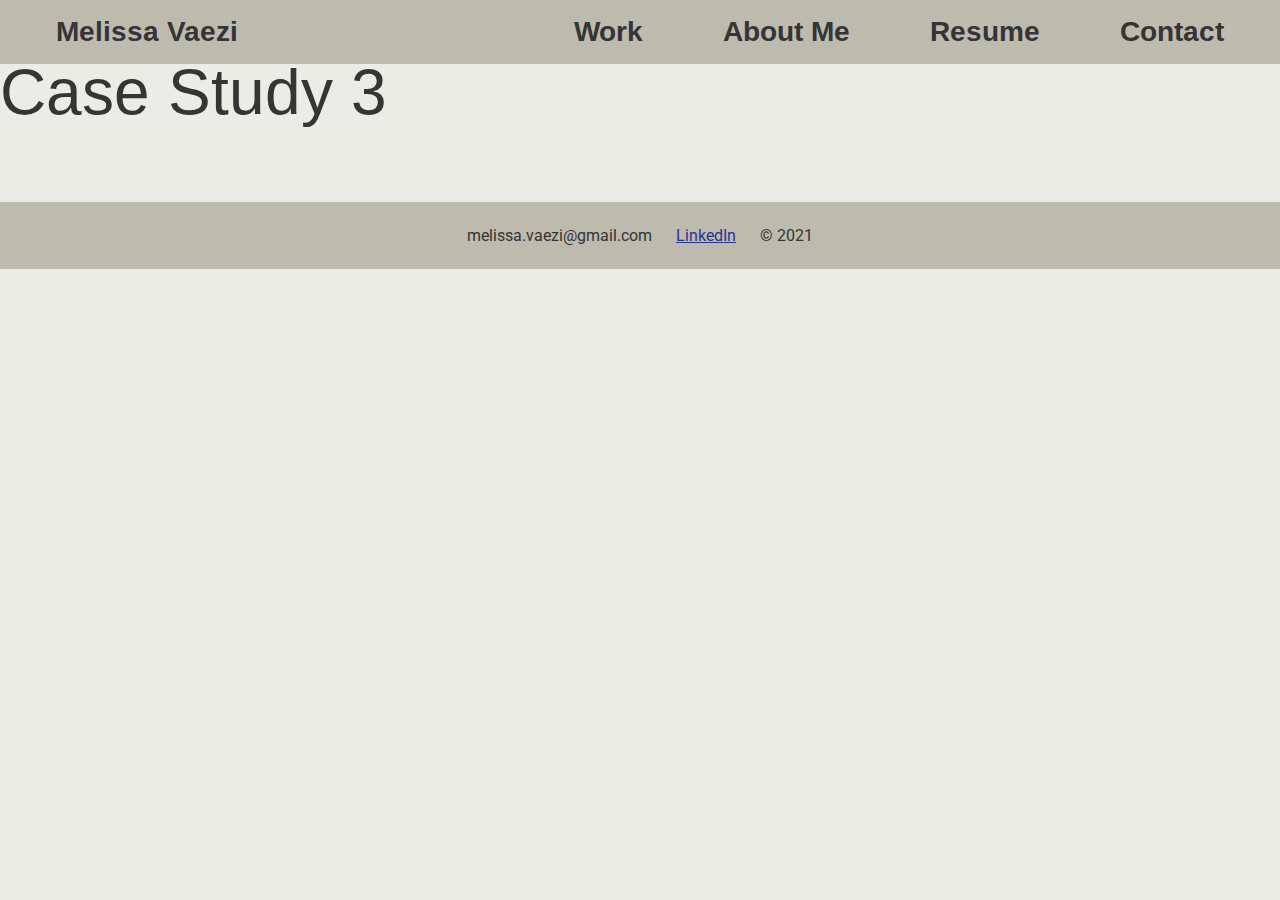
<file: case_study_3.html>
<!-- Homepage html -->
<!DOCTYPE html>
<html lang="en">

<head>
    <meta charset="UTF-8">
    <meta name="viewport" content="width=device-width, initial-scale=1.0">
    <title>Melissa Vaezi Homepage</title>
    <link rel="stylesheet" type="text/css" href="./styles/main.css" media="all" />
    <link rel="stylesheet" type="text/css" href="./styles/header_footer.css" media="all" />
</head>

<body>

    <header>
        <div class="headercontainer centered-padded large-width">
            <div class="logocontainer">
                <a href="index.html">
                    <div class="logo">
                        <h4>Melissa Vaezi</h4>
                    </div>
                </a>
                <a href="#" class="burger"><img src="./images/burger.png" /></a>
                <a href="#" class="cross"><img src="./images/cross.png" /></a>
            </div>
            <div class="navcontainer">
                <nav>
                    <a href="index.html#case-studies" class="menuitem">
                        <h4>Work</h4>
                    </a>
                    <a href="about.html" class="menuitem">
                        <h4>About Me</h4>
                    </a>
                    <a href="#" class="menuitem">
                        <h4>Resume</h4>
                    </a>
                    <a href="#" class="menuitem">
                        <h4>Contact</h4>
                    </a>
                </nav>
            </div>
        </div>
    </header>

    <main>

        <h1>Case Study 3</h1>

    </main>

    <div class="spacer1"></div>

    <footer>
        <div class="footercontainer centered-padded large-width">
            <div class="footer-button">
                <p>melissa.vaezi@gmail.com</p>
            </div>
            <a href="https://www.linkedin.com/in/melissa-vaezi/" class="footer-button">
                <p>LinkedIn</p>
            </a>
            <div class="footer-button">
                <p>© 2021</p>
            </div>
        </div>
    </footer>

    <script src="https://ajax.googleapis.com/ajax/libs/jquery/3.4.1/jquery.min.js"></script>
    <script src="./scripts/main.js"></script>

</body>

</html>
</file>
<file: styles/main.css>
@import url('https://fonts.googleapis.com/css2?family=Arimo:ital,wght@0,400;0,500;0,600;0,700;1,400;1,500;1,600;1,700&family=Roboto:ital,wght@0,100;0,300;0,400;0,500;0,700;0,900;1,100;1,300;1,400;1,500;1,700;1,900&display=swap');
:root {
    --primary: #ECECE7;
    --secondary: #BCBBAE;
    --highlight: #9A988C;
    --secondaryhighlight: #7E7D75;
    --text: #353535;
    --headerfont: 'Arimo', sans-serif;
    --bodyfont: 'Roboto', sans-serif;
}

* {
    box-sizing: border-box;
    margin: 0;
    padding: 0;
    scroll-behavior: smooth;
    font-weight: normal;
}

html,
body {
    height: 100%;
    width: 100%;
}

html {
    font-size: 18px;
    color: var(--text);
    font-family: var(--bodyfont);
}

@media screen and (max-width: 360px) {
    html {
        font-size: 14px;
    }
}

@media screen and (min-width: 361px) and (max-width: 864px) {
    html {
        font-size: 15px;
    }
}

@media screen and (min-width: 865px) and (max-width: 1366px) {
    html {
        font-size: 16px;
    }
}

@media screen and (min-width: 1361px) {
    html {
        font-size: 18px;
    }
}

h1,
h2,
h3,
h4,
h5,
h6 {
    font-family: var(--headerfont);
}

h1,
.h1 {
    font-size: 4rem;
    line-height: 3.6rem;
}

h2,
.h2 {
    font-size: 3rem;
}

h3,
.h3 {
    font-size: 2rem;
}

h4,
.h4 {
    font-size: 1.75rem;
    font-weight: bold;
}

h5,
.h5 {
    font-size: 1.5rem;
}

h6,
.h6 {
    font-size: 1rem;
}

p,
li,
.body1,
.body2,
.body3,
.subtitle1,
.subtitle2 {
    font-family: var(--bodyfont);
}

strong {
    font-weight: bold;
}

.body1 {
    font-size: 1.33rem;
}

.body2 {
    font-size: 1.11rem;
}

.body3 {
    font-size: 1rem;
}

.subtitle1 {
    font-size: 1.5rem;
}

.subtitle2 {
    font-size: 1.11rem;
    text-transform: uppercase;
}

body {
    background-color: var(--primary);
}


/* Spacers */

.spacer1 {
    height: 5rem;
}


/* links */

a {
    text-decoration: none;
}

header a {
    color: var(--text)
}

footer a {
    text-decoration: underline;
    color: #283593
}


/* Containers */

.full-width {
    width: 100%;
}

.large-width {
    max-width: 1640px;
}

.medium-width {
    max-width: 1200px;
}

.small-width {
    max-width: 1024px;
}

.centered-padded {
    margin: 0 auto;
    padding-left: 1rem;
    padding-right: 1rem;
}
</file>
<file: styles/header_footer.css>
/* Header small screens */

@media only screen and (max-width: 1023px) {
    header {
        height: 4rem;
        transition: 0.5s;
        transition-timing-function: ease-in-out;
        overflow: hidden;
    }
    .mobileNav {
        height: 100%;
    }
    .logocontainer {
        height: 4rem;
        display: flex;
        justify-content: space-between;
        align-items: center;
    }
    nav {
        flex-direction: column;
    }
    .menuitem {
        padding: 1rem 0;
    }
    main {
        padding-top: 4rem;
    }
    .cross {
        display: none;
    }
}


/* Header large screens */

@media only screen and (min-width: 1024px) {
    header {
        height: 4rem;
    }
    .headercontainer {
        display: flex;
        justify-content: space-between;
    }
    .logo {
        height: 4rem;
        padding: 0 2.5rem;
        display: flex;
        align-items: center;
    }
    nav {
        flex-direction: row;
    }
    .navcontainer {
        display: flex;
    }
    .menuitem {
        padding: 0 2.5rem;
        display: flex;
        align-items: center;
    }
    main {
        padding-top: 4rem;
    }
    .burger,
    .cross {
        display: none;
    }
}


/* Header and footer styles */

header {
    background-color: var(--secondary);
    white-space: nowrap;
    position: fixed;
    width: 100%;
    top: 0;
    left: 0;
    z-index: 1;
}

.anchor {
    scroll-margin-top: 4rem;
}

nav,
nav>* {
    display: flex;
}

.menuitem:hover {
    background-color: var(--secondaryhighlight);
    color: black;
}

.logo:hover {
    background-color: var(--secondaryhighlight);
    color: black;
}

footer {
    background-color: var(--secondary);
    white-space: nowrap;
    display: flex;
}

@media only screen and (max-width: 460px) {
    .footercontainer {
        flex-direction: column;
    }
}

.footercontainer {
    display: flex;
    justify-content: center;
    align-items: center;
    padding: 1.5rem;
    gap: 1.5rem;
}

.burger img {
    width: 27px;
    height: 18px;
    margin: 16px 12px;
}
</file>
<file: styles/home.css>
.bio {
    margin-top: 8rem;
}

.bio p {
    margin-bottom: 1rem;
}

.containerProfilePic {
    text-align: center;
}

.biotitle h1 {
    text-align: center;
    padding: 2rem;
}

.biotext {
    padding: 0 2rem 4rem 2rem;
}

.casestudy-heading {
    margin-top: 2.5rem;
    margin-bottom: 3rem;
    text-align: center;
    padding: 2rem;
}

.chevron {
    margin-bottom: 4rem;
}

.bounce {
    animation: bounce 2s infinite;
}

@keyframes bounce {
    0%,
    20%,
    50%,
    80%,
    100% {
        transform: translateY(0);
    }
    40% {
        transform: translateY(-30px);
    }
    60% {
        transform: translateY(-15px);
    }
}

.casestudy img {
    width: 100%;
    max-width: 1256px;
}

@media only screen and (max-width: 1023px) {
    .casestudy {
        padding: 4rem 0 4rem 0;
    }
}

@media only screen and (min-width: 1024px) {}

.casestudy {
    margin: 0 auto;
    max-width: 1256px;
    position: relative;
}

.view-casestudy-button {
    padding: 1rem 2rem;
    border-radius: 0.5rem;
    transition: 0.6s ease-in-out;
    background-color: rgba(255, 255, 255, 0);
    color: rgba(0, 0, 0, 0);
}

.overlay {
    position: absolute;
    top: 0;
    bottom: 0;
    left: 0;
    right: 0;
    height: 100%;
    width: 100%;
    display: flex;
    align-items: center;
    justify-content: center;
    flex-direction: column;
    gap: 2rem;
    transition: 0.6s ease-in-out;
    background-color: rgba(0, 0, 0, 0);
    color: rgba(255, 255, 255, 0);
}

.overlay h3 {
    max-width: 30rem;
    padding: 0 1rem;
}

.casestudy:hover .overlay {
    transition: 0.6s ease-in-out;
    background-color: rgba(0, 0, 0, 0.7);
    color: rgba(255, 255, 255, 1);
}

.casestudy:hover .view-casestudy-button {
    transition: 0.6s ease-in-out;
    background-color: rgba(255, 255, 255, 1);
    color: rgba(0, 0, 0, 1);
}

.casestudy:hover .view-casestudy-button:hover {
    text-decoration: underline;
}
</file>
<file: main_style.css>
@import url('https://fonts.googleapis.com/css2?family=Arimo:ital,wght@0,400;0,500;0,600;0,700;1,400;1,500;1,600;1,700&family=Roboto:ital,wght@0,100;0,300;0,400;0,500;0,700;0,900;1,100;1,300;1,400;1,500;1,700;1,900&display=swap');
:root {
    --primary: #ECECE7;
    --secondary: #BCBBAE;
    --highlight: #9A988C;
    --secondaryhighlight: #7E7D75;
    --text: #353535;
    --headerfont: 'Arimo', sans-serif;
    --bodyfont: 'Roboto', sans-serif;
}

* {
    box-sizing: border-box;
    margin: 0;
    padding: 0;
    scroll-behavior: smooth;
    font-weight: normal;
}

html,
body {
    height: 100%;
    width: 100%;
}

html {
    font-size: 18px;
    color: var(--text);
    font-family: var(--bodyfont);
}

@media screen and (max-width: 360px) {
    html {
        font-size: 12px;
    }
}

@media screen and (min-width: 361px) and (max-width: 864px) {
    html {
        font-size: 14px;
    }
}

@media screen and (min-width: 865px) and (max-width: 1366px) {
    html {
        font-size: 16px;
    }
}

@media screen and (min-width: 1361px) {
    html {
        font-size: 18px;
    }
}

h1,
h2,
h3,
h4,
h5,
h6 {
    font-family: var(--headerfont);
}

h1,
.h1 {
    font-size: 4rem;
    line-height: 3.6rem;
}

h2,
.h2 {
    font-size: 3rem;
    /* font-weight: bold; */
}

h3,
.h3 {
    font-size: 2rem;
    /* font-weight: bold; */
}

h4,
.h4 {
    font-size: 1.75rem;
    font-weight: bold;
}

h5,
.h5 {
    font-size: 1.5rem;
}

h6,
.h6 {
    font-size: 1rem;
}

p,
li,
.body1,
.body2,
.body3,
.subtitle1,
.subtitle2 {
    font-family: var(--bodyfont);
}

strong {
    font-weight: bold;
}

.body1 {
    font-size: 1.33rem;
}

.body2 {
    font-size: 1.11rem;
}

.body3 {
    font-size: 1rem;
}

.subtitle1 {
    font-size: 1.5rem;
}

.subtitle2 {
    font-size: 1.11rem;
    text-transform: uppercase;
}

body {
    background-color: var(--primary);
}


/* Spacers */

.spacer1 {
    height: 5rem;
}


/* links */

a {
    text-decoration: none;
    color: var(--text)
}
</file>
<file: header_footer_style.css>
/* Header small screens */

@media only screen and (max-width: 1023px) {
    header {
        height: 4rem;
        transition: 0.5s;
        transition-timing-function: ease-in-out;
        overflow: hidden;
    }
    .mobileNav {
        height: 100%;
    }
    .logocontainer {
        height: 4rem;
        display: flex;
        justify-content: space-between;
        align-items: center;
    }
    nav {
        flex-direction: column;
    }
    .menuitem {
        padding: 1rem 0;
    }
    main {
        padding-top: 2rem;
    }
    .cross {
        display: none;
    }
}


/* Header large screens */

@media only screen and (min-width: 1024px) {
    header {
        height: 4rem;
    }
    .headercontainer {
        display: flex;
        justify-content: space-between;
    }
    .logo {
        height: 4rem;
        padding: 0 2.5rem;
        display: flex;
        align-items: center;
    }
    nav {
        flex-direction: row;
    }
    .navcontainer {
        display: flex;
    }
    .menuitem {
        padding: 0 2.5rem;
        display: flex;
        align-items: center;
    }
    main {
        padding-top: 4rem;
    }
    .burger,
    .cross {
        display: none;
    }
}


/* Header and footer styles */

header {
    background-color: var(--secondary);
    white-space: nowrap;
    position: fixed;
    width: 100%;
    top: 0;
    left: 0;
    z-index: 1;
}

nav,
nav>* {
    display: flex;
}

.menuitem:hover {
    background-color: var(--secondaryhighlight);
}

.logo:hover {
    background-color: var(--secondaryhighlight);
}

.headercontainer,
.bodytextcontainer,
.narrowcontainer,
.footercontainer {
    margin: 0 auto;
    padding-left: 1rem;
    padding-right: 1rem;
}

.headercontainer,
.footercontainer {
    max-width: 1640px;
}

.bodytextcontainer {
    max-width: 1200px;
}

.narrowcontainer {
    max-width: 1024px;
}

footer {
    background-color: var(--secondary);
    display: flex;
}

.footercontainer {
    display: flex;
    justify-content: center;
    align-items: center;
}

.footer-button {
    padding: 2rem;
}

.burger img {
    width: 27px;
    height: 18px;
    margin: 16px 12px;
}
</file>
<file: about me/about_me_style.css>
/* small screen */

@media only screen and (max-width: 1023px) {
    .grid-container-skills {
        display: grid;
        grid-template-columns: 1fr;
    }
}


/* large screen */

@media only screen and (min-width: 1024px) {
    .grid-container-skills {
        display: grid;
        grid-template-columns: 1fr 1fr 1fr;
    }
}

.bodytextcontainer h1,
.bodytextcontainer h2,
.bodytextcontainer h3 {
    margin-bottom: 0.5rem;
}

.bodytextcontainer p {
    margin-bottom: 1rem;
}

.bodytextcontainer h1 {
    margin-top: 2rem;
}

.bodytextcontainer h2 {
    margin-top: 3rem;
}

.bodytextcontainer h3 {
    margin-top: 1.6rem;
}

.bodytextcontainer ul {
    padding-left: 2rem;
}

.grid-container-skills ul {
    list-style: none;
    padding-left: 0;
}

.grid-container-skills {
    grid-gap: 4rem;
}
</file>
<file: styles/about.css>
/* small screen */
            
            @media only screen and (max-width: 1023px) {
                .grid-container-skills {
                    display: grid;
                    grid-template-columns: 1fr;
                }
            }
            /* large screen */
            
            @media only screen and (min-width: 1024px) {
                .grid-container-skills {
                    display: grid;
                    grid-template-columns: 1fr 1fr 1fr;
                }
            }
            
            .styled-text h1,
            .styled-text h2,
            .styled-text h3 {
                margin-bottom: 0.5rem;
            }
            
            .styled-text p {
                margin-bottom: 1rem;
            }
            
            .styled-text h1 {
                /* margin-top: 2rem; */
            }
            
            .styled-text h2 {
                /* margin-top: 3rem; */
            }
            
            .styled-text h3 {
                /* margin-top: 1.6rem; */
            }
            
            .styled-text ul {
                padding-left: 2rem;
            }
            
            .grid-container-skills ul {
                list-style: none;
                padding-left: 0;
            }
            
            .grid-container-skills {
                grid-gap: 4rem;
            }
            /* .leaves {
    width: 80%;
    float: right;
    shape-outside: polygon(53% 0, 73% 4%, 84% 43%, 93% 56%, 79% 100%, 51% 97%, 20% 100%, 9% 66%, 13% 31%, 27% 7%);
} */
            /* 
.centered-container {
    margin: 0 auto;
    max-width: 1640px;
} */
            
            .journey {
                background-color: #425C70;
            }
            
            .journey-grid {
                display: grid;
                gap: 4rem;
                /* align-items: center; */
                grid-template-columns: 2fr 1fr;
            }
            
            .journey-text {
                color: white;
            }
            
            .journey-img {
                width: 100%;
            }
            
            .card {
                background: white;
                border-radius: 0.5rem;
                padding: 1rem;
            }
            
            .design-thoughts-grid {
                background-color: #E9E9E9;
            }
            
            .background1 {
                background-color: #CBE2DA;
            }
            
            .card img {
                padding-bottom: 0.5rem;
                margin:
            }
</file>
